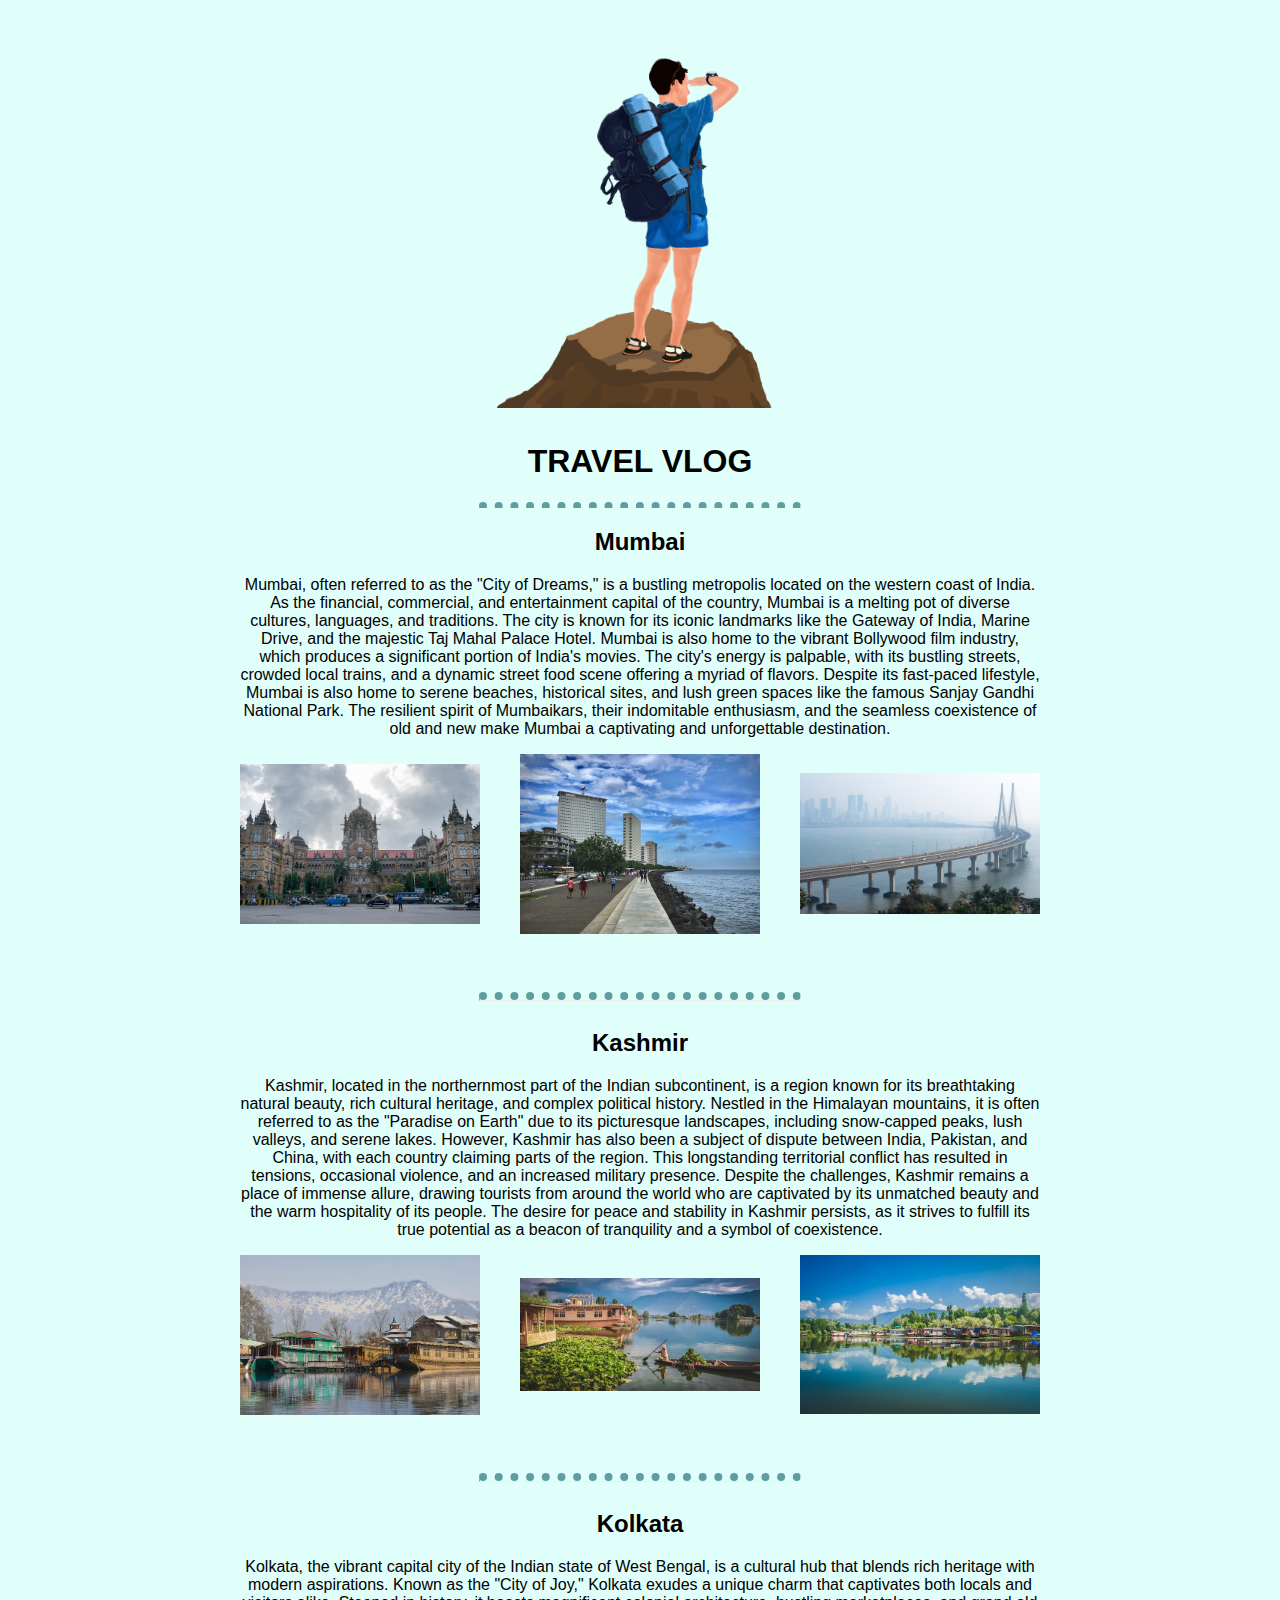
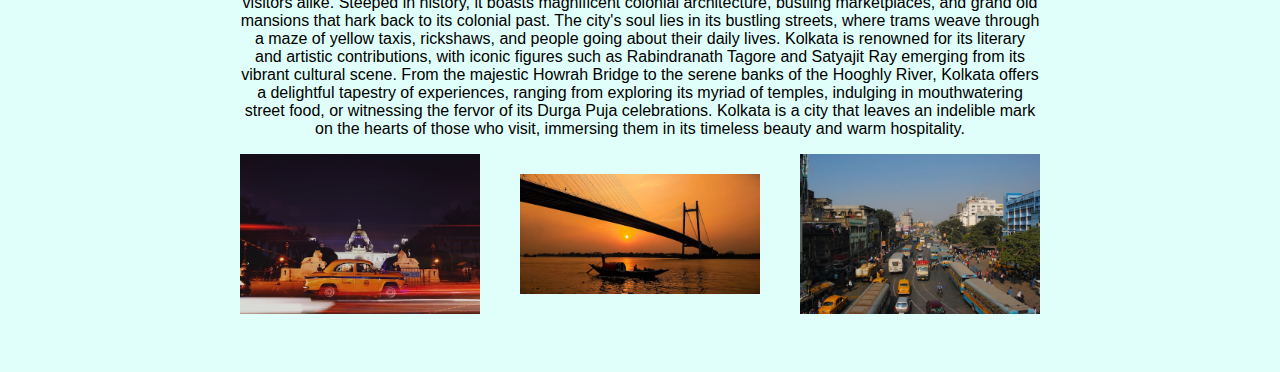
<file: index.html>
<!DOCTYPE html>
<html lang="en">

<head>
    <meta charset="UTF-8">
    <meta name="viewport" content="width=device-width, initial-scale=1.0">
    <title>Rohit Dutta(047) Assignment_1</title>
    <link rel="stylesheet" href="style.css">
</head>

<body>
    <div id="heading_top">
        <img class="logo" src="images/vector_travel.png" alt="">
        <h1>TRAVEL VLOG</h1>
        <hr>
    </div>
    <div>

        <h2 class="sub-head">Mumbai</h2>
        <p>Mumbai, often referred to as the "City of Dreams," is a bustling metropolis located on the western coast of
            India. As the financial, commercial, and entertainment capital of the country, Mumbai is a melting pot of
            diverse cultures, languages, and traditions. The city is known for its iconic landmarks like the Gateway of
            India, Marine Drive, and the majestic Taj Mahal Palace Hotel. Mumbai is also home to the vibrant Bollywood film
            industry, which produces a significant portion of India's movies. The city's energy is palpable, with its
            bustling streets, crowded local trains, and a dynamic street food scene offering a myriad of flavors. Despite
            its fast-paced lifestyle, Mumbai is also home to serene beaches, historical sites, and lush green spaces like
            the famous Sanjay Gandhi National Park. The resilient spirit of Mumbaikars, their indomitable enthusiasm, and
            the seamless coexistence of old and new make Mumbai a captivating and unforgettable destination.</p>
        <div class="col">
            <img class="sub_pic" src="images/sonika-agarwal-Cgek9WqrA9c-unsplash.jpg" alt="">
            <img class="sub_pic" src="images/satyajeet-mazumdar-fCsmYKhiHGo-unsplash.jpg" alt="">
            <img class="sub_pic" src="images/previn-samuel-vr6nMSlyTJs-unsplash.jpg" alt="">
        </div>
        <hr class="sub_hr">
    </div>
    <div>

        <h2 class="sub_head">Kashmir</h2>
        <p>Kashmir, located in the northernmost part of the Indian subcontinent, is a region known for its breathtaking
            natural beauty, rich cultural heritage, and complex political history. Nestled in the Himalayan mountains, it is
            often referred to as the "Paradise on Earth" due to its picturesque landscapes, including snow-capped peaks,
            lush valleys, and serene lakes. However, Kashmir has also been a subject of dispute between India, Pakistan, and
            China, with each country claiming parts of the region. This longstanding territorial conflict has resulted in
            tensions, occasional violence, and an increased military presence. Despite the challenges, Kashmir remains a
        place of immense allure, drawing tourists from around the world who are captivated by its unmatched beauty and
        the warm hospitality of its people. The desire for peace and stability in Kashmir persists, as it strives to
        fulfill its true potential as a beacon of tranquility and a symbol of coexistence.</p>
        <div class="col">
            <img class="sub_pic" src="images/kas 1.jpg" alt="">
            <img class="sub_pic" src="images/kas 2.jpg" alt="">
            <img class="sub_pic" src="images/kas 3.jpg" alt="">
        </div>
        <hr class="sub_hr">
    </div>
    <div>

        <h2 class="sub_head">Kolkata</h2>
        <p>Kolkata, the vibrant capital city of the Indian state of West Bengal, is a cultural hub that blends rich heritage
        with modern aspirations. Known as the "City of Joy," Kolkata exudes a unique charm that captivates both locals
        and visitors alike. Steeped in history, it boasts magnificent colonial architecture, bustling marketplaces, and
        grand old mansions that hark back to its colonial past. The city's soul lies in its bustling streets, where
        trams weave through a maze of yellow taxis, rickshaws, and people going about their daily lives. Kolkata is
        renowned for its literary and artistic contributions, with iconic figures such as Rabindranath Tagore and
        Satyajit Ray emerging from its vibrant cultural scene. From the majestic Howrah Bridge to the serene banks of
        the Hooghly River, Kolkata offers a delightful tapestry of experiences, ranging from exploring its myriad of
        temples, indulging in mouthwatering street food, or witnessing the fervor of its Durga Puja celebrations.
        Kolkata is a city that leaves an indelible mark on the hearts of those who visit, immersing them in its timeless
        beauty and warm hospitality.</p>
        <div class="col">
            <img class="sub_pic" src="images/kol 2.jpg" alt="">
            <img class="sub_pic" src="images/kol 3.jpg" alt="">
            <img class="sub_pic" src="images/kol 1.jpg" alt="">
        </div>
    </div>
    
</body>

</html>
</file>
<file: style.css>
* {
    text-align: center;
    background-color: rgb(224, 255, 250);
}



div {
    align-items: center;
    align-content: center;
    width: 800px; 
    margin: auto;
}

h1, h2{
    font-family: 'Lucida Sans', 'Lucida Sans Regular', 'Lucida Grande', 'Lucida Sans Unicode', Geneva, Verdana, sans-serif;
}

h1{
    padding-top: 10px;
}

p{
    font-family: 'Segoe UI', Tahoma, Geneva, Verdana, sans-serif;
}

hr{
    color: cadetblue;
    border-top: 8px dotted;
    width: 40%;
}

.logo{
    padding-left: 50px;
    height: 400px;
}
#heading_top{
    height: 500px;
    width: 800px;
}

.col {
    display: flex;
    justify-content: space-between;
    margin: 0;
    padding-bottom: 50px;
}
  
.sub_pic {
    width: 30%; /* Adjust the width as needed */
    height: auto; /* Maintain aspect ratio */
}
</file>
